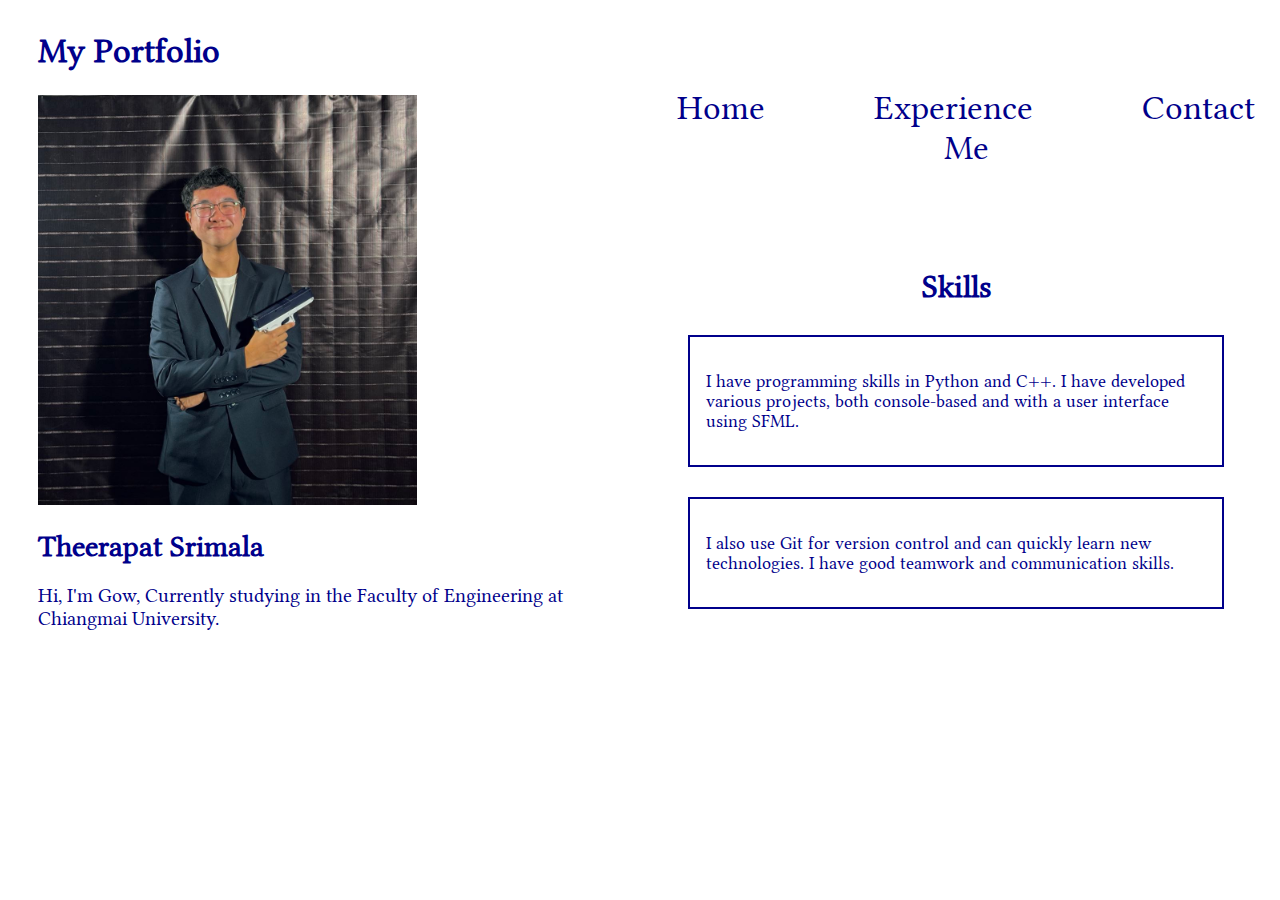
<file: index.html>
<!DOCTYPE html>
<html lang="en">

<head>
  <meta charset="UTF-8" />
  <meta name="viewport" content="width=device-width, initial-scale=1.0" />
  <title>My Portfolio</title>
  <link rel="stylesheet" href="css/style.css" />
  <link rel="preconnect" href="https://fonts.googleapis.com">
  <link rel="preconnect" href="https://fonts.gstatic.com" crossorigin>
  <link href="https://fonts.googleapis.com/css2?family=Libertinus+Math&display=swap" rel="stylesheet">




</head>

<body class="libertinus-math-regular" style="color: darkblue;">
  <div class="container">
    <div class="box">
      <h1 style="margin-left:30px ; font-size: 35px;"> My Portfolio </h1>

      <img src="image/me.jpg" width="60%" style="margin-left: 30px;" alt="">

      <h1 style="margin-left:30px ; font-size: 30px;"> Theerapat Srimala </h1>

      <p style="margin-left:30px ; font-size: 20px;">
        Hi, I'm Gow, Currently studying in the Faculty of Engineering at Chiangmai University.
      </p>
    </div>

    <div class="box">

      <p class="s2 " style="margin-left:30px; margin-top : 80px; font-size: 35px; text-align:center;">
        <a href="index.html" style="margin-right : 100px"> Home </a>
        <a href="exp.html" style="margin-right : 100px"> Experience </a>
        <a href="contact.html"> Contact Me </a>
      </p>
      <h1 style="margin-top: 100px; text-align: center;"> Skills </h1>
      <div class="box2">
        <p style = "font-size: 18px;" >
          I have programming skills in Python and C++. I have developed various projects, both console-based and with a
          user interface using SFML.
        </p>
      </div>
      <div class="box2" style = "margin-top : 30 px;" >
        <p style = "font-size: 18px;">
          I also use Git for version control and can quickly learn new technologies. I have good
          teamwork and communication skills.
        </p>
      </div>


    </div>
  </div>





</body>

</html>
</file>
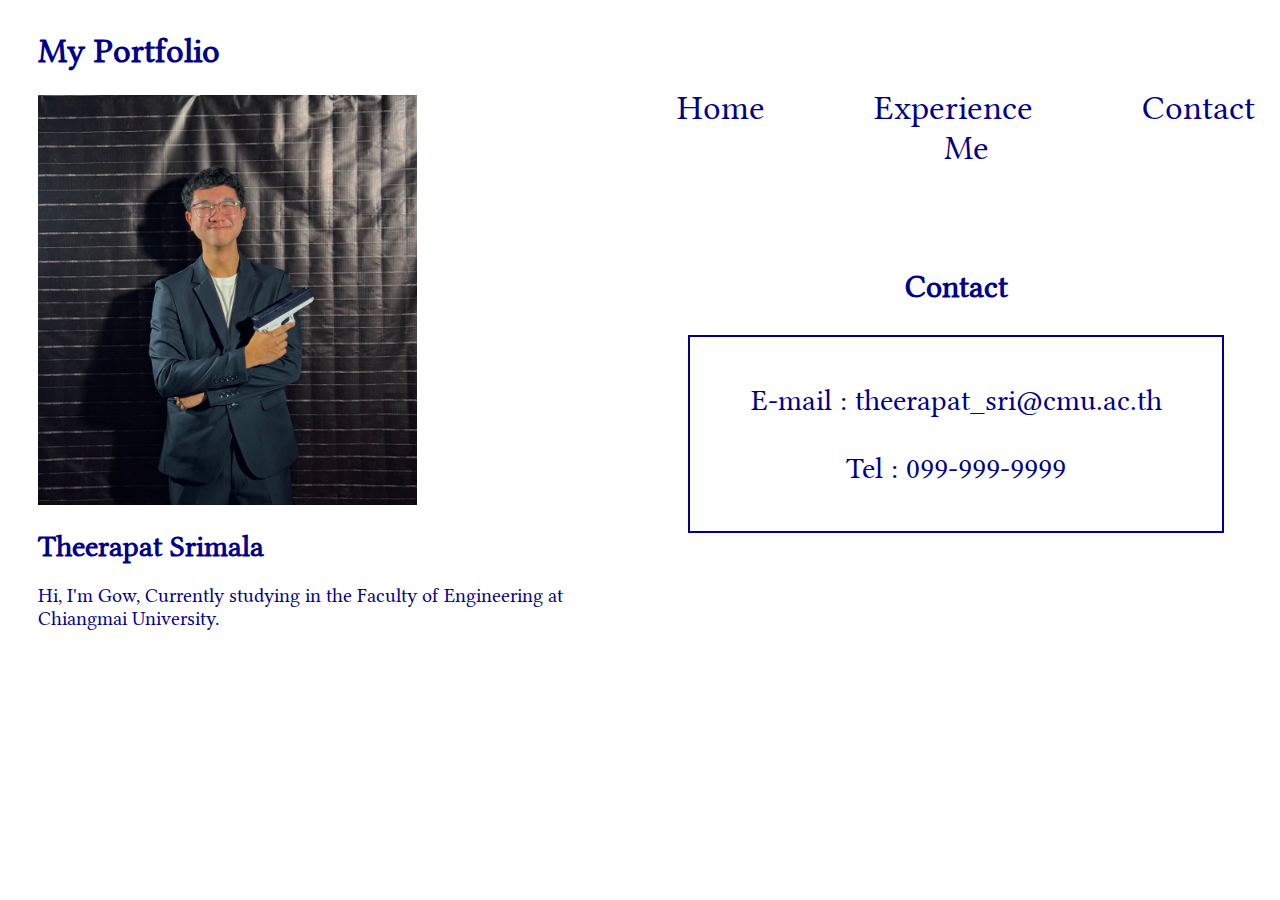
<file: contact.html>
<!DOCTYPE html>
<html lang="en">

<head>
    <meta charset="UTF-8" />
    <meta name="viewport" content="width=device-width, initial-scale=1.0" />
    <title>My Portfolio</title>
    <link rel="stylesheet" href="css/style.css" />
    <link rel="preconnect" href="https://fonts.googleapis.com">
    <link rel="preconnect" href="https://fonts.gstatic.com" crossorigin>
    <link href="https://fonts.googleapis.com/css2?family=Libertinus+Math&display=swap" rel="stylesheet">




</head>

<body class="libertinus-math-regular" style="color: darkblue;">
    <div class="container">
        <div class="box">
            <h1 style="margin-left:30px ; font-size: 35px;"> My Portfolio </h1>

            <img src="image/me.jpg" width="60%" style="margin-left: 30px;" alt="">

            <h1 style="margin-left:30px ; font-size: 30px;"> Theerapat Srimala </h1>

            <p style="margin-left:30px ; font-size: 20px;">
                Hi, I'm Gow, Currently studying in the Faculty of Engineering at Chiangmai University.
            </p>
        </div>

        <div class="box">

            <p class="s2 " style="margin-left:30px; margin-top : 80px; font-size: 35px; text-align:center;">
                <a href="index.html" style="margin-right : 100px"> Home </a>
                <a href="exp.html" style="margin-right : 100px"> Experience </a>
                <a href="contact.html"> Contact Me </a>
            </p>

            <h1 style="margin-top: 100px; text-align: center;"> Contact </h1>

            <div class="box2" style="margin-top:30px;">
                <p style="text-align: center; font-size: 30px;">
                    E-mail : <a href="mailto: theerapat_sri@cmu.ac.th" > theerapat_sri@cmu.ac.th </a>
                    <br><br>
                    Tel : 099-999-9999
                </p>
            </div>

        </div>
    </div>





</body>

</html>
</file>
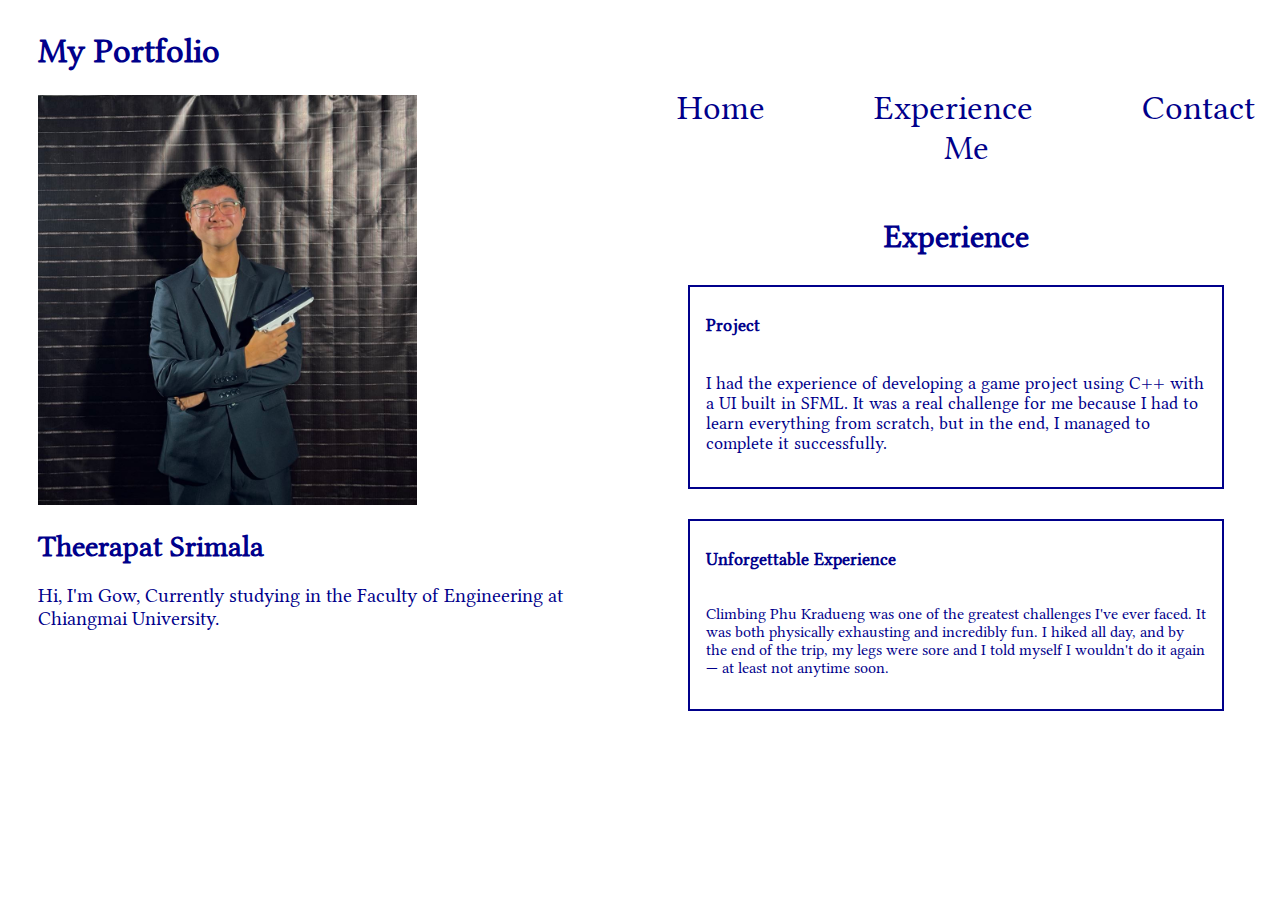
<file: exp.html>
<!DOCTYPE html>
<html lang="en">

<head>
    <meta charset="UTF-8" />
    <meta name="viewport" content="width=device-width, initial-scale=1.0" />
    <title>My Portfolio</title>
    <link rel="stylesheet" href="css/style.css" />
    <link rel="preconnect" href="https://fonts.googleapis.com">
    <link rel="preconnect" href="https://fonts.gstatic.com" crossorigin>
    <link href="https://fonts.googleapis.com/css2?family=Libertinus+Math&display=swap" rel="stylesheet">




</head>

<body class="libertinus-math-regular" style="color: darkblue;">
    <div class="container">
        <div class="box">
            <h1 style="margin-left:30px ; font-size: 35px;"> My Portfolio </h1>

            <img src="image/me.jpg" width="60%" style="margin-left: 30px;" alt="">

            <h1 style="margin-left:30px ; font-size: 30px;"> Theerapat Srimala </h1>

            <p style="margin-left:30px ; font-size: 20px;">
                Hi, I'm Gow, Currently studying in the Faculty of Engineering at Chiangmai University.
            </p>
        </div>

        <div class="box">

            <p class="s2 " style="margin-left:30px; margin-top : 80px; font-size: 35px; text-align:center;">
                <a href="index.html" style="margin-right : 100px"> Home </a>
                <a href="exp.html" style="margin-right : 100px"> Experience </a>
                <a href="contact.html"> Contact Me </a>
            </p>

            <h1 style="margin-top: 50px; text-align: center;"> Experience </h1>

            <div class="box2">
                <h1 style="font-size: 18px;">
                    Project
                    <br><br>
                </h1>
                <p style="font-size: 18px; ">
                    I had the experience of developing a game project using C++ with a UI built in SFML. It was a real
                    challenge for me because I had to learn everything from scratch, but in the end, I managed to
                    complete
                    it successfully.
                </p>
            </div>

            <div class="box2" style="margin-top:30px;">
                <h1 style="font-size: 18px;">
                    Unforgettable Experience
                    <br><br>
                </h1>
                <p>
                    Climbing Phu Kradueng was one of the greatest challenges I've ever faced. It was both physically
                    exhausting and incredibly fun. I hiked all day, and by the end of the trip, my legs were sore and I
                    told
                    myself I wouldn't do it again — at least not anytime soon.
                </p>
            </div>



        </div>
    </div>





</body>

</html>
</file>
<file: css/style.css>
.center {
    color: tan;
    text-align: center;
    font-style: italic;
}

.libertinus-math-regular {
    font-family: "Libertinus Math", system-ui;
    font-weight: 400;
    font-style: normal;
}

.h {
    font-family: "Libertinus Math", system-ui;
}

.s2 {
    text-align: center;
    margin-right: 10px;
}

.container {
    display: flex;
    align-items: start;
    width: 100%;
    height: 100%;
}

.box {
    width: 50%;
    height: 100%;
}

a {
    text-decoration: none;
    color: darkblue;
}

a:hover{
    color: darkred;
}

.box2 {
    border: 2px solid darkblue;
    width: 500px;
    margin-left: auto;
    margin-right: auto;
    padding: 1rem;
    margin-top: 30px;


}
</file>
